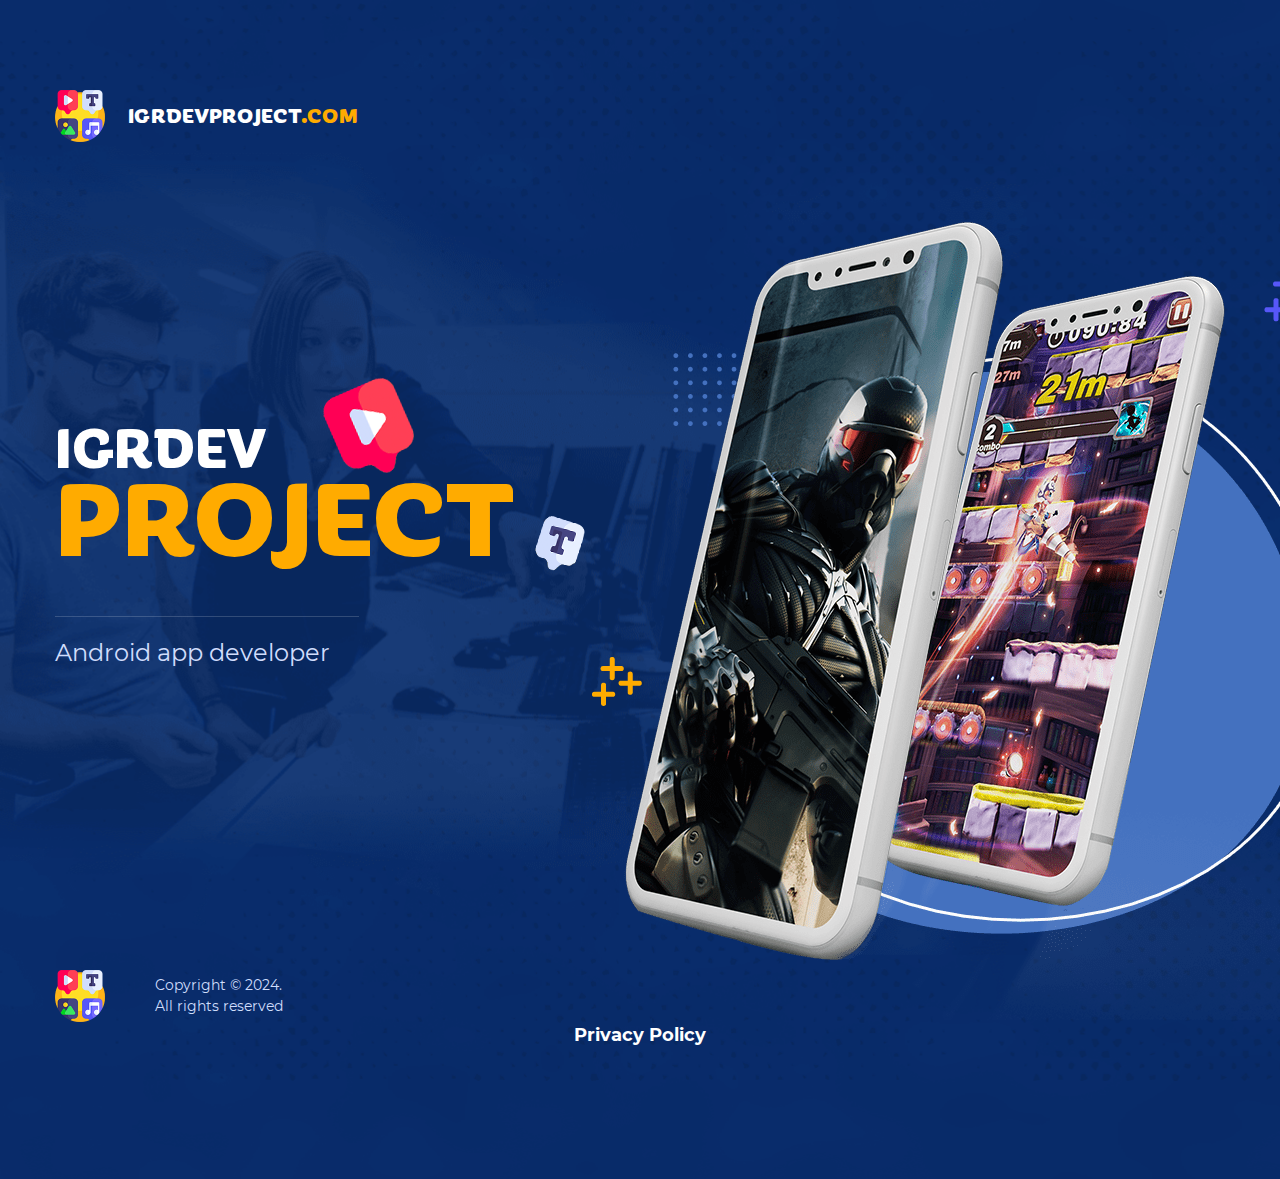
<file: index.html>
<!DOCTYPE html><html lang="en"><head>
  <meta charset="UTF-8">
  <meta http-equiv="X-UA-Compatible" content="IE=edge">
  <meta name="viewport" content="width=device-width, initial-scale=1.0">
  <link rel="preload" href="fonts/montserrat-v18-latin-regular.woff2" as="font" crossorigin="anonymous">
  <!-- favicon -->
  <link rel="apple-touch-icon" sizes="76x76" href="images/apple-touch-icon.png">
  <link rel="icon" type="image/png" sizes="32x32" href="images/favicon-32x32.png">
  <link rel="icon" type="image/png" sizes="16x16" href="images/favicon-16x16.png">
  <link rel="manifest" href="./favicon/site.webmanifest">
  <link rel="mask-icon" href="images/safari-pinned-tab.svg" color="#5bbad5">
  <meta name="msapplication-TileColor" content="#da532c">
  <meta name="theme-color" content="#ffffff">
  <title>IgrDev</title>
  <link rel="stylesheet" href="css/normalize.css">
  <link rel="stylesheet" href="css/reset.css">
  <link rel="stylesheet" href="css/styles.css">
</head>

<body>
  <picture>
    <img class="page-bg" src="images/bg.png" alt="">
  </picture>
  <header class="header">
    <div class="wrapper">
      <div class="header__logo">
        <img src="images/logo.png" alt="logo">
        <div class="header__logo-text">
          igrdevproject<span class="header__logo-com">.com</span>
        </div>
      </div>
    </div>
  </header>

  <main class="main">
    <div class="wrapper">
      <div class="main__info">
        <h1 class="main__title">igrdev<br><span>project</span></h1>
        <p class="main__subtitle">Android app developer</p>
      </div>
      <div class="main__img">
        <img src="images/mobile.png" alt="game">
      </div>
    </div>
  </main>

  <footer class="footer">
    <div class="wrapper">
      <div class="footer__logo">
        <img src="images/logo.png" alt="logo">
      </div>
      <div class="footer__copy">Copyright © 2024.<br>
        All rights reserved</div>
    </div>
    <div class="privacy-block">
        <a class="privacy-link" href="./privacy.html">Privacy Policy</a>
    </div>
  </footer>




</body></html>
</file>
<file: css/styles.css>
/*
* Prefixed by https://autoprefixer.github.io
* PostCSS: v8.3.6,
* Autoprefixer: v10.3.1
* Browsers: last 2 version
*/

@charset "UTF-8";

@font-face {
  font-style: normal;
  font-weight: 400;
  font-family: "Montserrat";
  font-display: swap;
  src: url("../fonts/montserrat-v18-latin-regular.woff2") format("woff2"), url("../fonts/montserrat-v18-latin-regular.woff") format("woff");
}

@font-face {
  font-style: normal;
  font-weight: 700;
  font-family: "Montserrat";
  font-display: swap;
  src: url("../fonts/montserrat-v18-latin-700.woff2") format("woff2"), url("../fonts/montserrat-v18-latin-700.woff") format("woff");
}

@font-face {
  font-style: normal;
  font-weight: 800;
  font-family: "IskraCYR";
  font-display: swap;
  src: url("../fonts/IskraCYR-UltraBold.woff2") format("woff2"), url("../fonts/IskraCYR-UltraBold.woff") format("woff");
}



body {
  font-family: "Montserrat";
  color: #d0ddfc;
  font-size: 24px;
  font-weight: 400;
  line-height: 1.5;
  position: relative;
}

img {
  display: block;
  max-width: 100%;
  height: auto;
}

.wrapper {
  max-width: 1200px;
  width: 100%;
  padding: 0 15px;
  margin: 0 auto;
}

.btn {
  width: 221px;
  display: -webkit-inline-box;
  display: -ms-inline-flexbox;
  display: inline-flex;
  -webkit-box-align: center;
  -ms-flex-align: center;
  align-items: center;
  -webkit-box-pack: center;
  -ms-flex-pack: center;
  justify-content: center;
  -ms-flex-negative: 0;
  flex-shrink: 0;
  height: 48px;
  color: #fff;
  font-size: 18px;
  font-weight: 700;
  text-transform: uppercase;
  border: 2px solid #fff;
  background-color: #092d6c;
  border-radius: 50px;
  padding: 0 24px;
  white-space: nowrap;
  -webkit-transition: .3s;
  transition: .3s;
}

.btn::before {
  content: '';
  width: 21px;
  height: 23px;
  background: url(../images/google.png) no-repeat center/cover;
  margin: 0 10px 0 0;
}

.btn:hover {
  border-color: #ffab00;
  color: #ffab00;
}

.btn:active {
  -webkit-transform: scale(0.95);
  transform: scale(0.95);
}

.page-bg {
  position: absolute;
  top: 0;
  left: 0;
  right: 0;
  bottom: 0;
  z-index: -1;
  -o-object-fit: cover;
     object-fit: cover;
  width: 100%;
  height: 100%;
}

.header {
  padding: 90px 0 0;
}

.header .wrapper {
  display: -webkit-box;
  display: -ms-flexbox;
  display: flex;
  -webkit-box-align: center;
      -ms-flex-align: center;
          align-items: center;
  -webkit-box-pack: justify;
      -ms-flex-pack: justify;
          justify-content: space-between;
}

.header__logo {
  display: -webkit-box;
  display: -ms-flexbox;
  display: flex;
  -webkit-box-align: center;
      -ms-flex-align: center;
          align-items: center;
}

.header__logo img {
  width: 50px;
  -ms-flex-negative: 0;
      flex-shrink: 0;
  margin: 0 23px 0 0;
}

.header__logo-text {
  font-family: "IskraCYR";
  font-size: 22px;
  color: #fff;
  text-transform: uppercase;
}

.header__logo-com {
  color: #ffab00;
}

.main {
  padding: 80px 0 0;
  overflow: hidden;
}

.main .wrapper {
  display: -webkit-box;
  display: -ms-flexbox;
  display: flex;
  -webkit-box-align: center;
      -ms-flex-align: center;
          align-items: center;
}

.main__info {
  margin: -170px 0 0;
}

.main__title {
  font-family: "IskraCYR";
  font-size: 59px;
  color: #fff;
  text-transform: uppercase;
  position: relative;
  z-index: 1;
  margin: 0 0 10px;
}

.main__title::before {
  content: '';
  width: 93px;
  height: 97px;
  background: url(../images/play.png) no-repeat center/cover;
  position: absolute;
  top: -30px;
  right: 100px;
  z-index: 1;
}

.main__title::after {
  content: '';
  width: 50px;
  height: 55px;
  background: url(../images/t.png) no-repeat center/cover;
  position: absolute;
  right: -70px;
  bottom: 35px;
  z-index: 1;
}

.main__title span {
  display: inline-block;
  color: #ffab00;
  font-size: 112px;
  margin: -60px 0 0;
}

.main__subtitle {
  line-height: 1;
  padding: 25px 0 0;
  position: relative;
}
.privacy-block{
    display: flex;
    align-items: center;
    justify-content: center;
}
.privacy-link{
  color: white;
  font-size: 18px;
  font-weight: 700;
}

.main__subtitle::after {
  content: '';
  width: 304px;
  height: 1px;
  background-color: #ffffff;
  background-image: radial-gradient(circle 0px at -374.13% -70.71%, #ffab00 0%, #ffab00 62%, rgba(255, 171, 0, 0) 100%);
  opacity: 0.17;
  position: absolute;
  top: 0;
  left: 0;
  z-index: -1;
}

.main__img {
  width: 1008px;
  height: 798px;
  margin: 0 -176px 0 -120px;
  position: relative;
  -ms-flex-negative: 0;
      flex-shrink: 0;
}

.main__img::after {
  content: '';
  width: 751px;
  height: 459px;
  background: url(../images/icons.png) no-repeat center/cover;
  position: absolute;
  top: 50px;
  right: 60px;
  z-index: -1;
}

.footer {
  padding: 0 0 130px;
  margin: -50px 0 0;
}

.footer .wrapper {
  display: -webkit-box;
  display: -ms-flexbox;
  display: flex;
  -webkit-box-align: center;
      -ms-flex-align: center;
          align-items: center;
}

.footer__logo {
  width: 50px;
  height: 52px;
  margin: 0 50px 0 0;
}

.footer__btn {
  margin: 0 50px 0 0;
}

.footer__copy {
  color: #d0ddfc;
  font-size: 14px;
}

@media (max-width: 1200px) {

  .main__img {
    margin: 0 -176px 0 -350px;
  }
}

@media (max-width: 990px) {
  .main__subtitle {
    width: 160px;
  }

  .main__img {
    margin: 0 -176px 0 -550px;
  }

  .main__img::after {
    content: none;
  }

  .footer {
    padding: 0 0 80px;
  }
}

@media (max-width: 575px) {

  .header {
    padding: 30px 0 0;
  }

  .header .wrapper {
    display: block;
    text-align: center;
  }

  .header__logo {
    display: block;
  }

  .header__logo img {
    margin: 0 auto 20px;
  }

  .header__btn {
    display: none;
  }

  .main .wrapper {
    display: block;
  }

  .main__info {
    margin: 0 0 40px;
  }

  .main__title {
    line-height: 1;
  }

  .main__title::before,
  .main__title::after {
    content: none;
  }

  .main__title span {
    font-size: 71px;
  }

  .main__subtitle::after {
    content: none;
  }

  .main__img {
    width: 600px;
    height: auto;
    margin: 0 0 0 -110px;
  }

  .footer {
    padding: 20px 0 30px;
    margin: 0;
  }

  .footer .wrapper {
    display: block;
    text-align: center;
  }

  .footer__logo {
    margin: 0 auto 25px;
  }

  .footer__btn {
    margin: 0 auto 25px;
  }
}

@media (max-width: 400px) {
  .main__img {
    width: 481px;
    height: 381px;
    margin: 0 -80px 0 -110px;
  }
}
</file>
